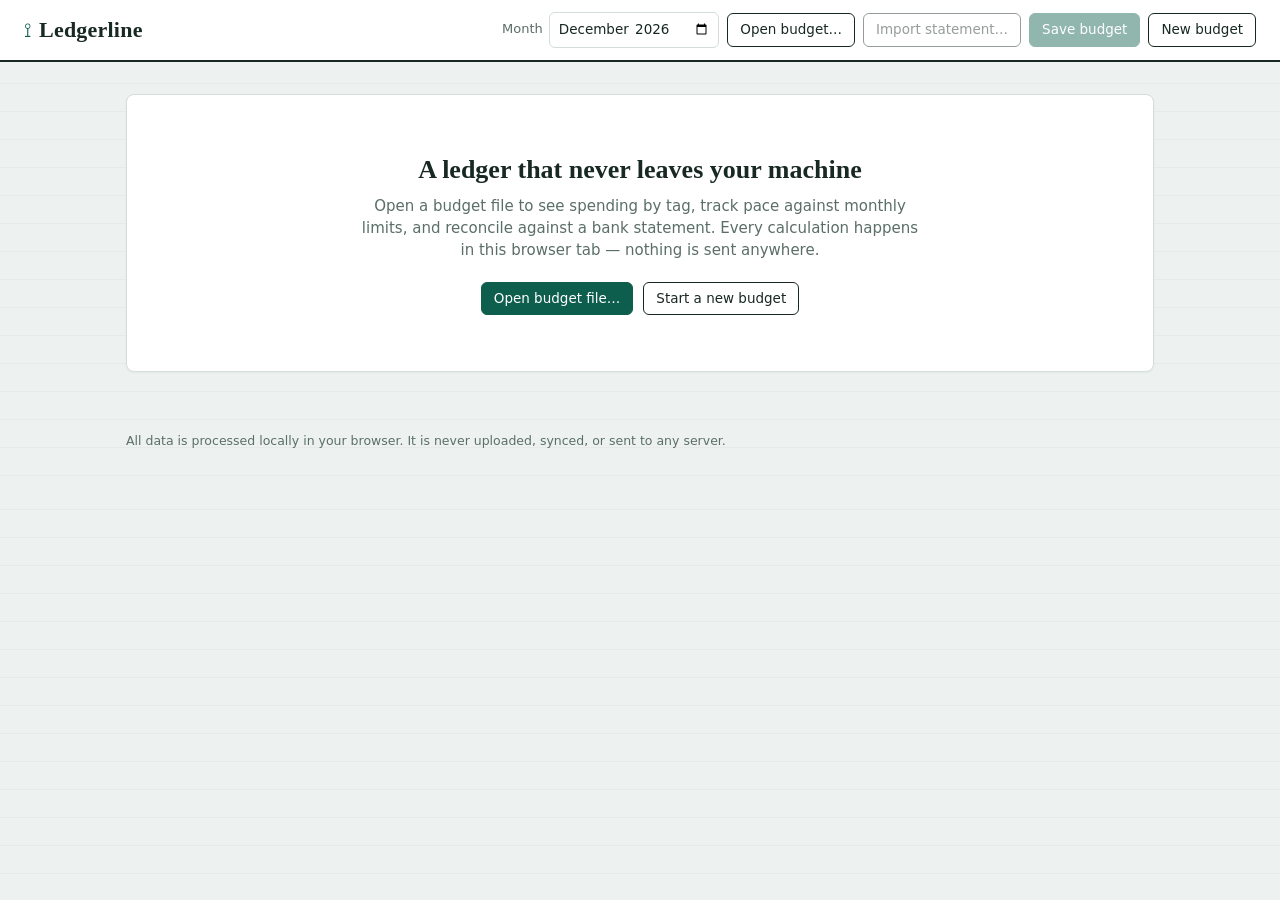
<file: index.html>
<!doctype html>
<html lang="en">
<head>
<meta charset="utf-8">
<meta name="viewport" content="width=device-width, initial-scale=1">
<title>Ledgerline — Monthly Budget</title>
<link rel="stylesheet" href="style.css">
<script src="app.js" defer></script>
</head>
<body>
<header class="topbar">
  <div class="brand"><span class="brand-mark" aria-hidden="true">⟟</span><span class="brand-name">Ledgerline</span></div>
  <div class="controls">
    <label class="month-label">Month
      <input type="month" id="monthInput" aria-label="Budget month">
    </label>
    <input type="file" id="budgetFile" accept=".json,application/json" hidden>
    <button type="button" id="btnLoadBudget">Open budget…</button>
    <input type="file" id="statementFile" accept=".csv,text/csv" hidden>
    <button type="button" id="btnLoadStatement" disabled>Import statement…</button>
    <button type="button" id="btnSave" class="primary" disabled>Save budget</button>
    <button type="button" id="btnNew">New budget</button>
  </div>
</header>

<div id="alerts" role="status" aria-live="polite"></div>

<main>
  <section id="emptyState" class="panel empty-state">
    <h1>A ledger that never leaves your machine</h1>
    <p>Open a budget file to see spending by tag, track pace against monthly limits, and reconcile against a bank statement. Every calculation happens in this browser tab — nothing is sent anywhere.</p>
    <div class="empty-actions">
      <button type="button" id="btnEmptyOpen" class="primary">Open budget file…</button>
      <button type="button" id="btnEmptyNew">Start a new budget</button>
    </div>
  </section>

  <section id="treeSection" class="panel" hidden>
    <div class="panel-head">
      <h2>Budget by tag</h2>
      <span class="legend"><span class="legend-fill" aria-hidden="true"></span> spent&nbsp;&nbsp;<span class="legend-tick" aria-hidden="true"></span> projected month-end</span>
    </div>
    <p class="panel-note" id="paceNote"></p>
    <div id="tree" class="tree"></div>
  </section>

  <section id="reconSection" class="panel" hidden>
    <div class="panel-head">
      <h2>Reconcile with statement</h2>
      <button type="button" id="btnCloseRecon" class="ghost">Dismiss</button>
    </div>
    <p class="panel-note" id="reconSummary"></p>
    <div class="recon-grid">
      <div>
        <h3>In statement, missing from budget</h3>
        <div class="recon-actions"><button type="button" id="btnAddAllMissing" hidden>Add all to budget</button></div>
        <ul id="missingFromBudget" class="recon-list"></ul>
      </div>
      <div>
        <h3>In budget, missing from statement</h3>
        <ul id="missingFromStatement" class="recon-list"></ul>
      </div>
    </div>
  </section>

  <section id="txSection" class="panel" hidden>
    <div class="panel-head">
      <h2>Transactions</h2>
      <span class="panel-note" id="txCount"></span>
    </div>
    <div class="tx-add" id="txAddForm">
      <input type="date" id="addDate" aria-label="Date">
      <input type="text" id="addDesc" placeholder="Description" aria-label="Description">
      <input type="text" id="addTag" placeholder="Tag (e.g. food.groceries)" list="tagList" aria-label="Tag">
      <input type="number" id="addAmount" placeholder="Amount" min="0.01" step="0.01" aria-label="Amount">
      <button type="button" id="btnAddTx" class="primary">Add</button>
    </div>
    <datalist id="tagList"></datalist>
    <table class="tx-table">
      <thead><tr><th>Date</th><th>Description</th><th>Tag</th><th class="col-amount">Amount</th><th></th></tr></thead>
      <tbody id="txBody"></tbody>
    </table>
  </section>
</main>

<footer>
  All data is processed locally in your browser. It is never uploaded, synced, or sent to any server.
</footer>
</body>
</html>
</file>
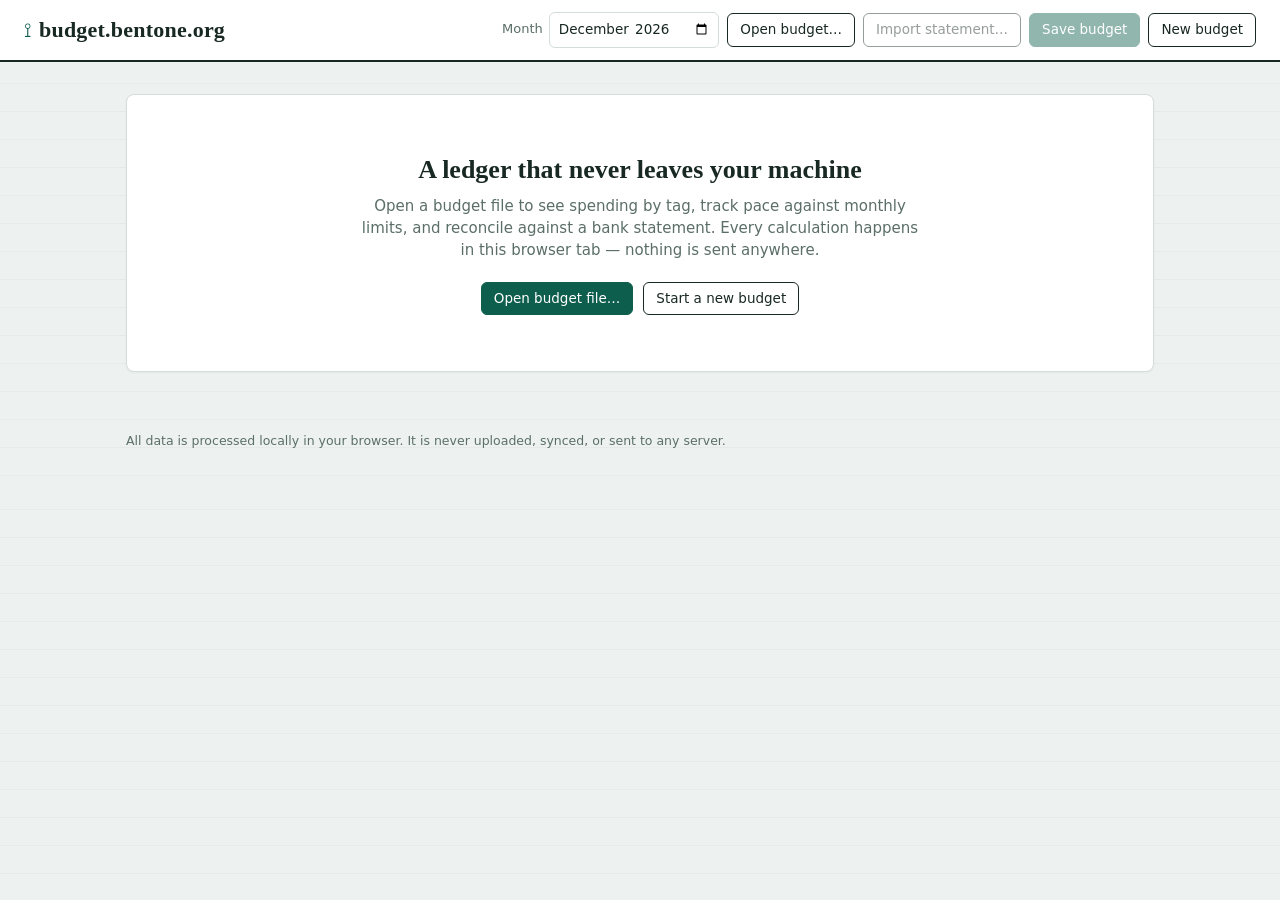
<file: site/index.html>
<!doctype html>
<html lang="en">
<head>
<meta charset="utf-8">
<meta name="viewport" content="width=device-width, initial-scale=1">
<title>budget.bentone.org — Monthly Budget</title>
<link rel="stylesheet" href="style.css">
<script src="app.js" defer></script>
</head>
<body>
<header class="topbar">
  <div class="brand"><span class="brand-mark" aria-hidden="true">⟟</span><span class="brand-name">budget.bentone.org</span></div>
  <div class="controls">
    <label class="month-label">Month
      <input type="month" id="monthInput" aria-label="Budget month">
    </label>
    <input type="file" id="budgetFile" accept=".json,application/json" hidden>
    <button type="button" id="btnLoadBudget">Open budget…</button>
    <input type="file" id="statementFile" accept=".csv,text/csv" hidden>
    <button type="button" id="btnLoadStatement" disabled>Import statement…</button>
    <button type="button" id="btnSave" class="primary" disabled>Save budget</button>
    <button type="button" id="btnNew">New budget</button>
  </div>
</header>

<div id="alerts" role="status" aria-live="polite"></div>

<main>
  <section id="emptyState" class="panel empty-state">
    <h1>A ledger that never leaves your machine</h1>
    <p>Open a budget file to see spending by tag, track pace against monthly limits, and reconcile against a bank statement. Every calculation happens in this browser tab — nothing is sent anywhere.</p>
    <div class="empty-actions">
      <button type="button" id="btnEmptyOpen" class="primary">Open budget file…</button>
      <button type="button" id="btnEmptyNew">Start a new budget</button>
    </div>
  </section>

  <section id="treeSection" class="panel" hidden>
    <div class="panel-head">
      <h2>Budget by tag</h2>
      <span class="legend"><span class="legend-fill" aria-hidden="true"></span> spent&nbsp;&nbsp;<span class="legend-tick" aria-hidden="true"></span> target amount at this point</span>
    </div>
    <p class="panel-note" id="paceNote"></p>
    <div id="tree" class="tree"></div>
  </section>

  <section id="reconSection" class="panel" hidden>
    <div class="panel-head">
      <h2>Reconcile with statement</h2>
      <button type="button" id="btnCloseRecon" class="ghost">Dismiss</button>
    </div>
    <p class="panel-note" id="reconSummary"></p>
    <div class="recon-grid">
      <div>
        <h3>In statement, missing from budget</h3>
        <div class="recon-actions"><button type="button" id="btnAddAllMissing" hidden>Add all to budget</button></div>
        <ul id="missingFromBudget" class="recon-list"></ul>
      </div>
      <div>
        <h3>In budget, missing from statement</h3>
        <ul id="missingFromStatement" class="recon-list"></ul>
      </div>
    </div>
  </section>

  <section id="txSection" class="panel" hidden>
    <div class="panel-head">
      <h2>Transactions</h2>
      <span class="panel-note" id="txCount"></span>
    </div>
    <div class="tx-add" id="txAddForm">
      <input type="date" id="addDate" aria-label="Date">
      <input type="text" id="addDesc" placeholder="Description" aria-label="Description">
      <input type="text" id="addTag" placeholder="Tag (e.g. food.groceries)" aria-label="Tag">
      <input type="number" id="addAmount" placeholder="Amount" min="0.01" step="0.01" aria-label="Amount">
      <button type="button" id="btnAddTx" class="primary">Add</button>
    </div>
    <table class="tx-table">
      <thead><tr><th>Date</th><th>Description</th><th>Tag</th><th class="col-amount">Amount</th><th></th></tr></thead>
      <tbody id="txBody"></tbody>
    </table>
  </section>
</main>

<footer>
  All data is processed locally in your browser. It is never uploaded, synced, or sent to any server.
</footer>
</body>
</html>
</file>
<file: style.css>
/* Ledgerline — design tokens
   Palette: graph-paper mist, spruce ink, pine-teal action, with
   ok/warn/over hues reserved strictly for budget status. */
:root{
  --bg: #edf2f0;
  --surface: #ffffff;
  --surface-2: #f6faf8;
  --ink: #182823;
  --muted: #5b6e67;
  --line: #d3ded9;
  --accent: #0e5e4e;
  --accent-hover: #0b4c3f;
  --accent-ink: #ffffff;
  --ok: #1f7a53;
  --warn: #96660a;
  --over: #b03a2e;
  --ok-bg: #e2f1e9;
  --warn-bg: #f6ecd6;
  --over-bg: #f7e3e0;
  --radius: 8px;
  --sans: system-ui, -apple-system, "Segoe UI", Roboto, "Helvetica Neue", Arial, sans-serif;
  --serif: "Iowan Old Style", "Palatino Linotype", Palatino, Georgia, serif;
  --mono: ui-monospace, "SF Mono", "Cascadia Mono", Consolas, Menlo, monospace;
}

*{ box-sizing: border-box; }
html, body{ margin: 0; }
body{
  background: var(--bg);
  background-image: repeating-linear-gradient(to bottom, transparent 0 27px, rgba(24,40,35,.035) 27px 28px);
  color: var(--ink);
  font-family: var(--sans);
  font-size: 15px;
  line-height: 1.45;
}

/* ---------- Chrome ---------- */
.topbar{
  display: flex; align-items: center; justify-content: space-between; gap: 16px;
  flex-wrap: wrap;
  padding: 12px 24px;
  background: var(--surface);
  border-bottom: 2px solid var(--ink);
}
.brand{ display: flex; align-items: baseline; gap: 8px; }
.brand-mark{ color: var(--accent); font-size: 20px; }
.brand-name{ font-family: var(--serif); font-weight: 600; font-size: 22px; letter-spacing: .01em; }
.controls{ display: flex; align-items: center; gap: 8px; flex-wrap: wrap; }
.month-label{ display: flex; align-items: center; gap: 6px; color: var(--muted); font-size: 13px; }

main{ max-width: 1060px; margin: 0 auto; padding: 20px 16px 40px; }
footer{
  max-width: 1060px; margin: 0 auto; padding: 0 16px 32px;
  color: var(--muted); font-size: 12.5px;
}

.panel{
  background: var(--surface);
  border: 1px solid var(--line);
  border-radius: var(--radius);
  padding: 18px 20px;
  margin-bottom: 20px;
  box-shadow: 0 1px 2px rgba(24,40,35,.05);
}
.panel-head{ display: flex; align-items: baseline; justify-content: space-between; gap: 12px; flex-wrap: wrap; }
h1{ font-family: var(--serif); font-size: 26px; margin: 0 0 8px; font-weight: 600; }
h2{ font-family: var(--serif); font-size: 19px; margin: 0 0 4px; font-weight: 600; }
h3{ font-size: 13px; margin: 14px 0 8px; text-transform: uppercase; letter-spacing: .06em; color: var(--muted); }
.panel-note{ color: var(--muted); font-size: 13px; margin: 2px 0 14px; }

.empty-state{ text-align: center; padding: 56px 24px; }
.empty-state p{ max-width: 560px; margin: 0 auto 20px; color: var(--muted); }
.empty-actions{ display: flex; gap: 10px; justify-content: center; flex-wrap: wrap; }

/* ---------- Buttons & inputs ---------- */
button{
  font: inherit; font-size: 13.5px;
  color: var(--ink);
  background: var(--surface);
  border: 1px solid var(--ink);
  border-radius: 6px;
  padding: 6px 12px;
  cursor: pointer;
}
button:hover:not(:disabled){ background: var(--surface-2); }
button:disabled{ opacity: .45; cursor: not-allowed; }
button.primary{ background: var(--accent); border-color: var(--accent); color: var(--accent-ink); }
button.primary:hover:not(:disabled){ background: var(--accent-hover); }
button.ghost{ border-color: var(--line); color: var(--muted); }
button.mini{ font-size: 12px; padding: 2px 8px; border-color: var(--line); color: var(--muted); border-radius: 5px; }
button.mini:hover{ color: var(--ink); border-color: var(--ink); }
button.mini.primary{ background: var(--accent); border-color: var(--accent); color: var(--accent-ink); }
button.mini.danger:hover{ color: var(--over); border-color: var(--over); background: var(--over-bg); }
button:focus-visible, input:focus-visible{
  outline: 2px solid var(--accent);
  outline-offset: 2px;
}
input{
  font: inherit; font-size: 13.5px;
  border: 1px solid var(--line);
  border-radius: 6px;
  padding: 6px 8px;
  background: var(--surface);
  color: var(--ink);
}

/* ---------- Alerts ---------- */
#alerts{ max-width: 1060px; margin: 12px auto 0; padding: 0 16px; }
.alert{
  display: flex; align-items: baseline; justify-content: space-between; gap: 12px;
  border-radius: 6px; padding: 8px 12px; margin-bottom: 8px; font-size: 13.5px;
  border: 1px solid;
}
.alert.err{ background: var(--over-bg); border-color: var(--over); color: #6d2119; }
.alert.ok{ background: var(--ok-bg); border-color: var(--ok); color: #14503a; }
.alert-close{ border: none; background: none; padding: 0 2px; font-size: 16px; line-height: 1; color: inherit; }

/* ---------- Budget tree (ledger rows) ---------- */
.legend{ font-size: 12px; color: var(--muted); display: inline-flex; align-items: center; gap: 6px; }
.legend-fill{ width: 18px; height: 8px; background: var(--ok); border-radius: 2px; display: inline-block; }
.legend-tick{
  width: 8px; height: 8px; display: inline-block;
  background: var(--surface); border: 2px solid var(--ok); transform: rotate(45deg);
}

.tree{ display: flex; flex-direction: column; }
/* Fixed-width columns: every row shares the same grid geometry, so the
   amounts, bars, and chips align vertically no matter the tree depth
   (indentation is applied inside the name cell only). */
.node{
  display: grid;
  grid-template-columns: minmax(160px, 1fr) 200px 140px 160px 180px;
  align-items: center;
  gap: 12px;
  padding: 7px 4px;
  border-bottom: 1px solid var(--line);
}
.node:last-child{ border-bottom: none; }
.node > .chip{ justify-self: start; max-width: 100%; overflow: hidden; text-overflow: ellipsis; }
.node-name{ display: flex; align-items: center; gap: 8px; min-width: 0; }
.nm{ white-space: nowrap; overflow: hidden; text-overflow: ellipsis; }
.nm.root{ font-family: var(--serif); font-weight: 600; font-size: 16px; }
.leader{ flex: 1; border-bottom: 1px dotted var(--line); transform: translateY(4px); min-width: 12px; }

.num{ font-family: var(--mono); font-variant-numeric: tabular-nums; font-size: 13.5px; }
.node-figures{ white-space: nowrap; text-align: right; }
.spent{ font-weight: 600; }
.spent.over{ color: var(--over); }
.limit{ color: var(--muted); }

.bar{ position: relative; height: 10px; background: var(--surface-2); border: 1px solid var(--line); border-radius: 5px; }
.bar-none{ visibility: hidden; }
.bar-fill{ position: absolute; inset: 0 auto 0 0; border-radius: 4px; }
.bar-fill.c-ok{ background: var(--ok); }
.bar-fill.c-warn{ background: var(--warn); }
.bar-fill.c-over{ background: var(--over); }
.bar-tick{
  position: absolute; top: 50%; width: 8px; height: 8px;
  transform: translate(-50%, -50%) rotate(45deg);
  background: var(--surface);
  border: 2px solid var(--ok);
}
.bar-tick.c-over{ border-color: var(--over); }

.chip{
  font-size: 11.5px; padding: 1px 8px; border-radius: 999px;
  border: 1px solid var(--line); color: var(--muted);
  white-space: nowrap; font-family: var(--mono); font-variant-numeric: tabular-nums;
}
.chip.good{ background: var(--ok-bg); border-color: var(--ok); color: var(--ok); }
.chip.warnc{ background: var(--warn-bg); border-color: var(--warn); color: var(--warn); }
.chip.bad{ background: var(--over-bg); border-color: var(--over); color: var(--over); }
.chip.auto{ background: var(--surface-2); font-style: italic; }
.chip.quiet{ background: var(--surface-2); }
.chip.tag{ font-family: var(--mono); }

.node-actions{ display: flex; gap: 6px; opacity: 0; transition: opacity .12s ease; justify-content: flex-end; }
.node:hover .node-actions, .node:focus-within .node-actions{ opacity: 1; }

.inline-form{
  display: flex; gap: 8px; align-items: center; flex-wrap: wrap;
  background: var(--surface-2);
  border: 1px dashed var(--line);
  border-radius: 6px;
  padding: 8px 10px; margin: 4px 0 8px;
}
.inline-form input[type="number"]{ width: 120px; }
.inline-form input[type="text"]{ width: 160px; }

/* ---------- Transactions ---------- */
.tx-add{ display: flex; gap: 8px; flex-wrap: wrap; margin-bottom: 14px; }
.tx-add input[type="text"]{ flex: 1; min-width: 140px; }
.tx-add input[type="number"]{ width: 110px; }
.tx-table{ width: 100%; border-collapse: collapse; }
.tx-table th{
  text-align: left; font-size: 11.5px; text-transform: uppercase; letter-spacing: .06em;
  color: var(--muted); font-weight: 600;
  border-bottom: 2px solid var(--ink); padding: 6px 8px;
}
.tx-table th.col-amount, .tx-table td.num{ text-align: right; }
.tx-table td{ padding: 7px 8px; border-bottom: 1px solid var(--line); vertical-align: middle; }
.tx-table tr.dim{ opacity: .5; }
.tx-table tr.editing td{ background: var(--surface-2); }
.tx-table tr.editing input{ width: 100%; min-width: 90px; }
.row-actions{ white-space: nowrap; text-align: right; }
.row-actions .mini{ margin-left: 4px; }
tr:hover .row-actions .mini{ border-color: var(--ink); color: var(--ink); }

/* ---------- Reconciliation ---------- */
.recon-grid{ display: grid; grid-template-columns: 1fr 1fr; gap: 24px; }
.recon-actions{ margin-bottom: 6px; }
.recon-list{ list-style: none; margin: 0; padding: 0; }
.recon-list li{
  border: 1px solid var(--line); border-radius: 6px;
  padding: 8px 10px; margin-bottom: 8px; background: var(--surface-2);
}
.recon-list li.empty{ border-style: dashed; color: var(--ok); background: var(--surface); }
.recon-line{ display: flex; gap: 12px; align-items: baseline; flex-wrap: wrap; }
.recon-desc{ color: var(--muted); font-size: 13px; flex: 1; min-width: 120px; }
.strong{ font-weight: 700; }
.date-src{ display: flex; gap: 8px; align-items: center; margin-top: 6px; flex-wrap: wrap; }
.recon-act{ margin-top: 6px; }

/* ---------- Responsive & preferences ---------- */
@media (max-width: 980px){
  .node{ grid-template-columns: 1fr auto; grid-auto-flow: row dense; row-gap: 4px; }
  .node .bar{ grid-column: 1 / -1; }
  .node-actions{ opacity: 1; justify-self: start; }
}
@media (max-width: 860px){
  .recon-grid{ grid-template-columns: 1fr; }
}
@media (prefers-reduced-motion: reduce){
  *{ transition: none !important; animation: none !important; }
}
</file>
<file: site/style.css>
/* budget.bentone.org — design tokens
   Palette: graph-paper mist, spruce ink, pine-teal action, with
   ok/warn/over hues reserved strictly for budget status. */
:root{
  --bg: #edf2f0;
  --surface: #ffffff;
  --surface-2: #f6faf8;
  --ink: #182823;
  --muted: #5b6e67;
  --line: #d3ded9;
  --accent: #0e5e4e;
  --accent-hover: #0b4c3f;
  --accent-ink: #ffffff;
  --ok: #1f7a53;
  --warn: #96660a;
  --over: #b03a2e;
  --ok-bg: #e2f1e9;
  --warn-bg: #f6ecd6;
  --over-bg: #f7e3e0;
  --radius: 8px;
  --sans: system-ui, -apple-system, "Segoe UI", Roboto, "Helvetica Neue", Arial, sans-serif;
  --serif: "Iowan Old Style", "Palatino Linotype", Palatino, Georgia, serif;
  --mono: ui-monospace, "SF Mono", "Cascadia Mono", Consolas, Menlo, monospace;
}

*{ box-sizing: border-box; }
html, body{ margin: 0; }
body{
  background: var(--bg);
  background-image: repeating-linear-gradient(to bottom, transparent 0 27px, rgba(24,40,35,.035) 27px 28px);
  color: var(--ink);
  font-family: var(--sans);
  font-size: 15px;
  line-height: 1.45;
}

/* ---------- Chrome ---------- */
.topbar{
  display: flex; align-items: center; justify-content: space-between; gap: 16px;
  flex-wrap: wrap;
  padding: 12px 24px;
  background: var(--surface);
  border-bottom: 2px solid var(--ink);
}
.brand{ display: flex; align-items: baseline; gap: 8px; }
.brand-mark{ color: var(--accent); font-size: 20px; }
.brand-name{ font-family: var(--serif); font-weight: 600; font-size: 22px; letter-spacing: .01em; }
.controls{ display: flex; align-items: center; gap: 8px; flex-wrap: wrap; }
.month-label{ display: flex; align-items: center; gap: 6px; color: var(--muted); font-size: 13px; }

main{ max-width: 1060px; margin: 0 auto; padding: 20px 16px 40px; }
footer{
  max-width: 1060px; margin: 0 auto; padding: 0 16px 32px;
  color: var(--muted); font-size: 12.5px;
}

.panel{
  background: var(--surface);
  border: 1px solid var(--line);
  border-radius: var(--radius);
  padding: 18px 20px;
  margin-bottom: 20px;
  box-shadow: 0 1px 2px rgba(24,40,35,.05);
}
.panel-head{ display: flex; align-items: baseline; justify-content: space-between; gap: 12px; flex-wrap: wrap; }
h1{ font-family: var(--serif); font-size: 26px; margin: 0 0 8px; font-weight: 600; }
h2{ font-family: var(--serif); font-size: 19px; margin: 0 0 4px; font-weight: 600; }
h3{ font-size: 13px; margin: 14px 0 8px; text-transform: uppercase; letter-spacing: .06em; color: var(--muted); }
.panel-note{ color: var(--muted); font-size: 13px; margin: 2px 0 14px; }

.empty-state{ text-align: center; padding: 56px 24px; }
.empty-state p{ max-width: 560px; margin: 0 auto 20px; color: var(--muted); }
.empty-actions{ display: flex; gap: 10px; justify-content: center; flex-wrap: wrap; }

/* ---------- Buttons & inputs ---------- */
button{
  font: inherit; font-size: 13.5px;
  color: var(--ink);
  background: var(--surface);
  border: 1px solid var(--ink);
  border-radius: 6px;
  padding: 6px 12px;
  cursor: pointer;
}
button:hover:not(:disabled){ background: var(--surface-2); }
button:disabled{ opacity: .45; cursor: not-allowed; }
button.primary{ background: var(--accent); border-color: var(--accent); color: var(--accent-ink); }
button.primary:hover:not(:disabled){ background: var(--accent-hover); }
button.ghost{ border-color: var(--line); color: var(--muted); }
button.mini{ font-size: 12px; padding: 2px 8px; border-color: var(--line); color: var(--muted); border-radius: 5px; white-space: nowrap; }
button.mini:hover{ color: var(--ink); border-color: var(--ink); }
button.mini.primary{ background: var(--accent); border-color: var(--accent); color: var(--accent-ink); }
button.mini.primary:hover{ background: var(--accent-hover); color: var(--accent-ink); }
button.mini.danger:hover{ color: var(--over); border-color: var(--over); background: var(--over-bg); }
button:focus-visible, input:focus-visible{
  outline: 2px solid var(--accent);
  outline-offset: 2px;
}
input{
  font: inherit; font-size: 13.5px;
  border: 1px solid var(--line);
  border-radius: 6px;
  padding: 6px 8px;
  background: var(--surface);
  color: var(--ink);
}

/* ---------- Alerts ---------- */
#alerts{ max-width: 1060px; margin: 12px auto 0; padding: 0 16px; }
.alert{
  display: flex; align-items: baseline; justify-content: space-between; gap: 12px;
  border-radius: 6px; padding: 8px 12px; margin-bottom: 8px; font-size: 13.5px;
  border: 1px solid;
}
.alert.err{ background: var(--over-bg); border-color: var(--over); color: #6d2119; }
.alert.ok{ background: var(--ok-bg); border-color: var(--ok); color: #14503a; }
.alert-close{ border: none; background: none; padding: 0 2px; font-size: 16px; line-height: 1; color: inherit; }

/* ---------- Budget tree (ledger rows) ---------- */
.legend{ font-size: 12px; color: var(--muted); display: inline-flex; align-items: center; gap: 6px; line-height: 0; }
.legend-fill{ width: 18px; height: 8px; background: var(--ok); border-radius: 2px; display: inline-block; }
.legend-tick{
  width: 8px; height: 8px; display: inline-block;
  background: var(--surface); border: 2px solid var(--ok); transform: rotate(45deg);
}

.tree{ display: flex; flex-direction: column; }
/* Fixed-width columns: every row shares the same grid geometry, so the
   amounts, bars, and chips align vertically no matter the tree depth
   (indentation is applied inside the name cell only). */
.node{
  display: grid;
  grid-template-columns: minmax(160px, 1fr) 200px 140px 240px 160px;
  align-items: center;
  align-content: center;
  gap: 12px;
  padding: 7px 4px;
  height: 36px;
  border-bottom: 1px solid var(--line);
}
.node:last-child{ border-bottom: none; }
.node > .chip{ justify-self: start; max-width: 100%; overflow: hidden; text-overflow: ellipsis; }
.node-name{ display: flex; align-items: center; gap: 8px; min-width: 0; }
.nm{ white-space: nowrap; overflow: hidden; text-overflow: ellipsis; }
.nm.root{ font-family: var(--serif); font-weight: 600; font-size: 16px; }
.leader{ flex: 1; border-bottom: 1px dotted var(--line); transform: translateY(4px); min-width: 12px; }

.num{ font-family: var(--mono); font-variant-numeric: tabular-nums; font-size: 13.5px; }
.node-figures{ white-space: nowrap; text-align: right; }
.spent{ font-weight: 600; }
.spent.over{ color: var(--over); }
.limit{ color: var(--muted); }

.bar{ position: relative; height: 10px; background: var(--surface-2); border: 1px solid var(--line); border-radius: 5px; }
.bar-none{ visibility: hidden; }
.bar-fill{ position: absolute; inset: 0 auto 0 0; border-radius: 4px; }
.bar-fill.c-ok{ background: var(--ok); }
.bar-fill.c-warn{ background: var(--warn); }
.bar-fill.c-over{ background: var(--over); }
.bar-tick{
  position: absolute; top: 50%; width: 8px; height: 8px;
  transform: translate(-50%, -50%) rotate(45deg);
  background: var(--surface);
  border: 2px solid var(--ok);
}
.bar-fill.c-ok.reached, .chip.good.reached{
  box-shadow: 0 0 6px 2px rgba(31, 122, 83, .45);
}

.chip{
  font-size: 11.5px; padding: 1px 8px; border-radius: 999px;
  border: 1px solid var(--line); color: var(--muted);
  white-space: nowrap; font-family: var(--mono); font-variant-numeric: tabular-nums;
}
.chip.good{ background: var(--ok-bg); border-color: var(--ok); color: var(--ok); }
.chip.warnc{ background: var(--warn-bg); border-color: var(--warn); color: var(--warn); }
.chip.bad{ background: var(--over-bg); border-color: var(--over); color: var(--over); }
.chip.auto{ background: var(--surface-2); font-style: italic; }
.chip.quiet{ background: var(--surface-2); }
.chip.tag{ font-family: var(--mono); }

.node-actions{ display: flex; gap: 6px; opacity: 0; transition: opacity .12s ease; justify-content: flex-end; align-items: center; }
.node:hover .node-actions, .node:focus-within .node-actions{ opacity: 1; }

.inline-form{
  display: flex; gap: 8px; align-items: center; flex-wrap: wrap;
  background: var(--surface-2);
  border: 1px dashed var(--line);
  border-radius: 6px;
  padding: 8px 10px; margin: 4px 0 8px;
}
.inline-form input[type="number"]{ width: 120px; }
.inline-form input[type="text"]{ width: 160px; }

/* ---------- Transactions ---------- */
.tx-add{ display: flex; gap: 8px; flex-wrap: wrap; margin-bottom: 14px; }
.tx-add input[type="text"]{ flex: 1; min-width: 140px; }
.tx-add input[type="number"]{ width: 110px; }
.tx-table{ width: 100%; border-collapse: collapse; table-layout: fixed; }
.tx-table th{
  text-align: left; font-size: 11.5px; text-transform: uppercase; letter-spacing: .06em;
  color: var(--muted); font-weight: 600;
  border-bottom: 2px solid var(--ink); padding: 6px 8px;
}
.tx-table th.col-amount, .tx-table td.num{ text-align: right; }
.tx-table th:nth-child(1){ width: 140px; }
.tx-table th:nth-child(2){ }
.tx-table th:nth-child(3){ width: 170px; }
.tx-table th:nth-child(4){ width: 110px; }
.tx-table th:nth-child(5){ width: 130px; }
.tx-table td{ padding: 7px 8px; border-bottom: 1px solid var(--line); vertical-align: middle; }
.tx-table tr.dim{ opacity: .5; }
.tx-table tr.editing td{ background: var(--surface-2); }
.tx-table tr.editing input{ width: 100%; min-width: 90px; }
.row-actions{ white-space: nowrap; text-align: right; }
.row-actions .mini{ margin-left: 4px; }
tr:hover .row-actions .mini{ border-color: var(--ink); color: var(--ink); }
tr:hover .row-actions .mini.primary{ color: var(--accent-ink); background: var(--accent-hover); }

/* ---------- Reconciliation ---------- */
.recon-grid{ display: grid; grid-template-columns: 1fr 1fr; gap: 24px; }
.recon-actions{ margin-bottom: 6px; }
.recon-list{ list-style: none; margin: 0; padding: 0; }
.recon-list li{
  border: 1px solid var(--line); border-radius: 6px;
  padding: 8px 10px; margin-bottom: 8px; background: var(--surface-2);
}
.recon-list li.empty{ border-style: dashed; color: var(--ok); background: var(--surface); }
.recon-line{ display: flex; gap: 12px; align-items: baseline; flex-wrap: wrap; }
.recon-desc{ color: var(--muted); font-size: 13px; flex: 1; min-width: 120px; }
.strong{ font-weight: 700; }
.date-src{ display: flex; gap: 8px; align-items: center; margin-top: 6px; flex-wrap: wrap; }
.recon-act{ margin-top: 6px; }

/* ---------- Responsive & preferences ---------- */
@media (max-width: 980px){
  .node{ grid-template-columns: 1fr auto; grid-auto-flow: row dense; row-gap: 4px; }
  .node .bar{ grid-column: 1 / -1; }
  .node-actions{ opacity: 1; justify-self: start; }
}
@media (max-width: 860px){
  .recon-grid{ grid-template-columns: 1fr; }
}
@media (prefers-reduced-motion: reduce){
  *{ transition: none !important; animation: none !important; }
}
</file>
